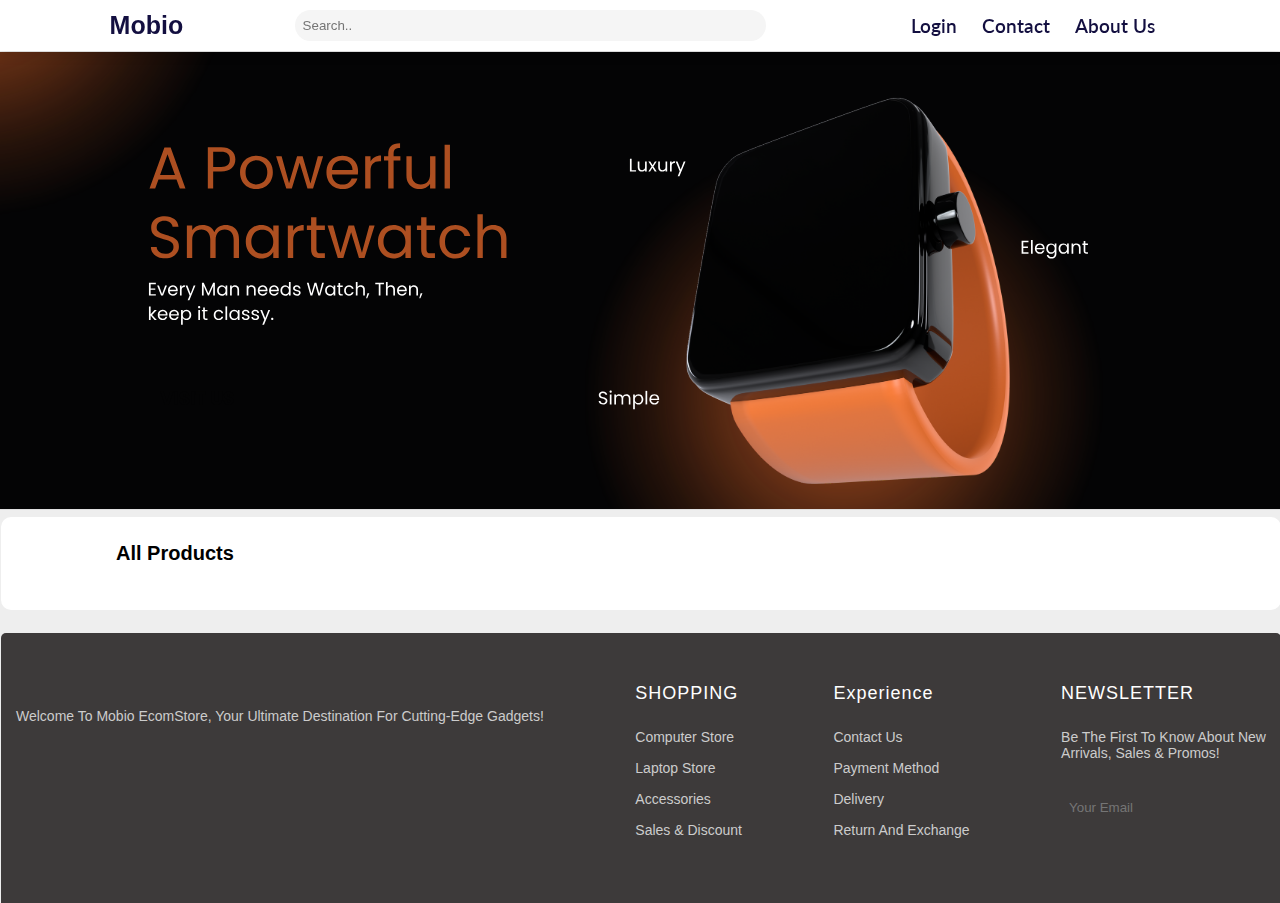
<file: index.html>
<!DOCTYPE html>
<html lang="en">
<head>
    <meta charset="UTF-8">
    <meta name="viewport" content="width=device-width, initial-scale=1.0">
    <title>Document</title>
    <link rel="stylesheet" href="https://cdnjs.cloudflare.com/ajax/libs/font-awesome/6.5.2/css/all.min.css" integrity="sha512-SnH5WK+bZxgPHs44uWIX+LLJAJ9/2PkPKZ5QiAj6Ta86w+fsb2TkcmfRyVX3pBnMFcV7oQPJkl9QevSCWr3W6A==" crossorigin="anonymous" referrerpolicy="no-referrer" />
    <link rel="stylesheet" href="https://unicons.iconscout.com/release/v4.0.8/css/line.css">
    <link rel='stylesheet' href='https://cdn-uicons.flaticon.com/2.3.0/uicons-brands/css/uicons-brands.css'>
    <link rel="stylesheet" href="css/styles.css">
</head>
<body>
    <header class="header">
<a  href="#"  class="logo"><i class="fi fi-brands-artstation"></i>Mobio</a>
<div class="mid">
    <input type="search" id="searchone" placeholder="search..">
    <div class="icont">
    <label for="searchone"><i class="fa-solid fa-magnifying-glass"></i></label>
</div>
</div>

<nav class="navbar">
    <a href="auth.html" id="login-btn" >login</a>

   
    <a href="contact.html">contact</a>
    <a href="aboutus.html">about us</a>
    <a href="cart.html" class="cart-button"> <i class="fa-solid fa-cart-shopping" id="carticon"></i></a>
   


    <a href="" class="log" id="logout-btn">logout</a>
   
    </nav>

</header>

<main >
<div class="hero">
  
<div class="area1">
  <img src="./images/banner.svg" alt="x">
</div>



</div>

</div>
 <div class="mainprodcont">
<div class="title-con">
  <h1 class="res">Results</h1> 
 <h1>All products</h1>
</div>



<div id="cardcontainer">
      
     
  </div>


    </div>

    









</main>

<footer class="section-footer">
    <div class="footer-container">
      <div class="content_1">
        <i class="fi fi-brands-artstation"></i>
        <p>
          Welcome to Mobio EcomStore, your ultimate destination for
          cutting-edge gadgets!
        </p>
       
      </div>
      <div class="content_2">
        <h4>SHOPPING</h4>
        <a href="#">Computer Store</a>
        <a href="#">Laptop Store</a>
        <a href="#">Accessories</a>
        <a href="#">Sales & Discount</a>
      </div>
      <div class="content_3">
        <h4>Experience</h4>
        <a href="./contact.html">Contact Us</a>
        <a href="" target="_blank">Payment Method</a>
        <a href="" target="_blank">Delivery</a>
        <a href="" target="_blank">Return and Exchange</a>
      </div>
      <div class="content_4">
        <h4>NEWSLETTER</h4>
        <p>Be the first to know about new<br />arrivals, sales & promos!</p>
        <div class="f-mail">
          <input type="email" placeholder="Your Email" />
          <i class="bx bx-envelope"></i>
        </div>
        <hr />
      </div>
    </div>
    


    <script src="main.js"></script>
</body>
</html>
</file>
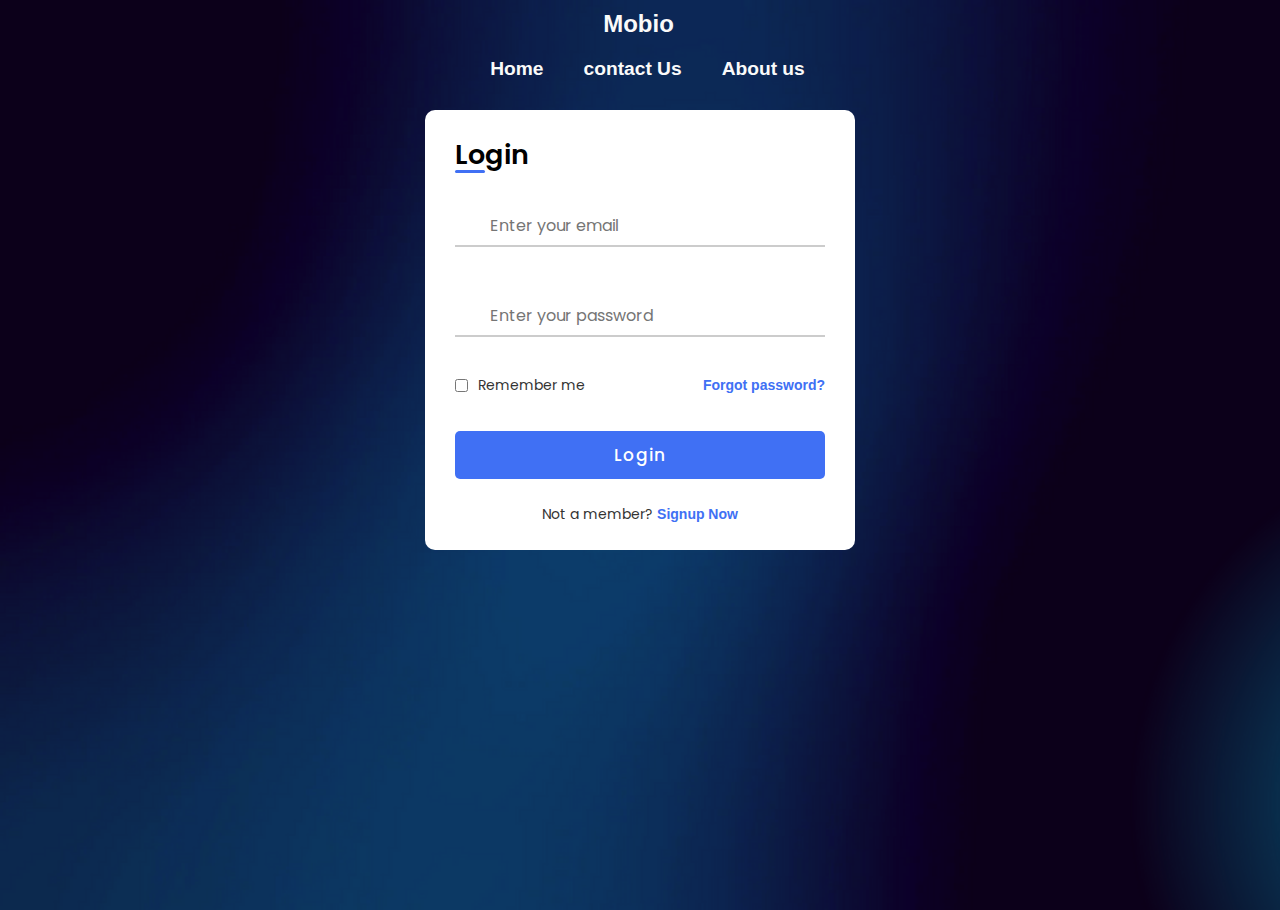
<file: auth.html>
<!DOCTYPE html>

<html lang="en">
<head>
    <meta charset="UTF-8">
    <meta http-equiv="X-UA-Compatible" content="IE=edge">
    <meta name="viewport" content="width=device-width, initial-scale=1.0">
    
    <link rel='stylesheet' href='https://cdn-uicons.flaticon.com/2.3.0/uicons-brands/css/uicons-brands.css'>
    <link rel="stylesheet" href="https://unicons.iconscout.com/release/v4.0.8/css/line.css">

   
    <link rel="stylesheet" href="./css/auth.css">
         
    <title>Login & Registration Form</title> 
</head>
<body>
    

    <div class="iconcontainer">
        <i class="fi fi-brands-artstation"></i>
        <h2> Mobio</h2>
        
     </div>
<header>
  
    
    <nav>
        <a href="index.html">Home</a>
        <a href="contact.html">contact Us</a>
        <a href="aboutus.html">About us</a>

        
    </nav>
    </header>
    <div class="maincontainer">
    <div class="container">
        <div class="forms">
            <!-- login form-->
            <div class="form login">
                <span class="title">Login</span>

                <form action="#" id="loginForm" novalidate>
                    <div class="input-field">
                        <input type="text" placeholder="Enter your email" id="login-email"    required>
                       
                        <i class="uil uil-envelope icon"></i>
                        <div class="error"></div>
                     
                        
                     
                    </div>
                    <div class="input-field">
                        <input type="password" class="password" placeholder="Enter your password"  id="login-password"       required>
                        <i class="uil uil-lock icon"></i>
                        <i class="uil uil-eye-slash showHidePw"></i>
                        <div class="error"></div>
               
                    </div>

                    <div class="checkbox-text">
                        <div class="checkbox-content">
                            <input type="checkbox" id="logCheck">
                            <label for="logCheck" class="text">Remember me</label>
                        </div>
                        
                        <a href="#" class="text">Forgot password?</a>
                    </div>

                    <div class="input-field button">
                        <button type="submit">Login</button>
                    </div>
                </form>

                <div class="login-signup">
                    <span class="text">Not a member?
                        <a href="#" class="text signup-link">Signup Now</a>
                    </span>
                </div>
            </div>

            <!-- Registration Form -->
            <div class="form signup">
                <span class="title">Registration</span>

                <form action="#" id="signupForm" novalidate>
                    <div class="input-field">
                        <input type="text" id="username"   placeholder="Enter your name" required>
                        <i class="uil uil-user"></i>
                        <div class="error"></div>
                    </div>
                    <div class="input-field">
                        <input type="text" id="signup-email"    placeholder="Enter your email" required>
                        <i class="uil uil-envelope icon"></i>
                        <div class="error"></div>
                    </div>
                    <div class="input-field">
                        <input type="password" id="signup-password" class="password" placeholder="Create a password" required>
                        <i class="uil uil-lock icon"></i> 
                        <div class="error"></div>
                    </div>
                    <div class="input-field">
                        <input type="password" class="password" id="signup-confirmpassword" placeholder="Confirm a password" required>
                        <i class="uil uil-lock icon"></i>
                        <i class="uil uil-eye-slash showHidePw"></i>
                        <div class="error"></div>
                    </div>

                    <div class="checkbox-text">
                        <div class="checkbox-content">
                            <input type="checkbox" id="termCon">
                            <label for="termCon" class="text">I accepted all terms and conditions</label>
                        </div>
                    </div>

                    <div class="input-field button">
                       <button type="submit">Signup</button>
                    </div>
                </form>

                <div class="login-signup">
                    <span class="text">Already a member?
                        <a href="#" class="text login-link">Login Now</a>
                    </span>
                </div>
            </div>
        </div>
    </div>
</div>

     <script src="./js/auth.js"></script> 
</body>
</html>
</file>
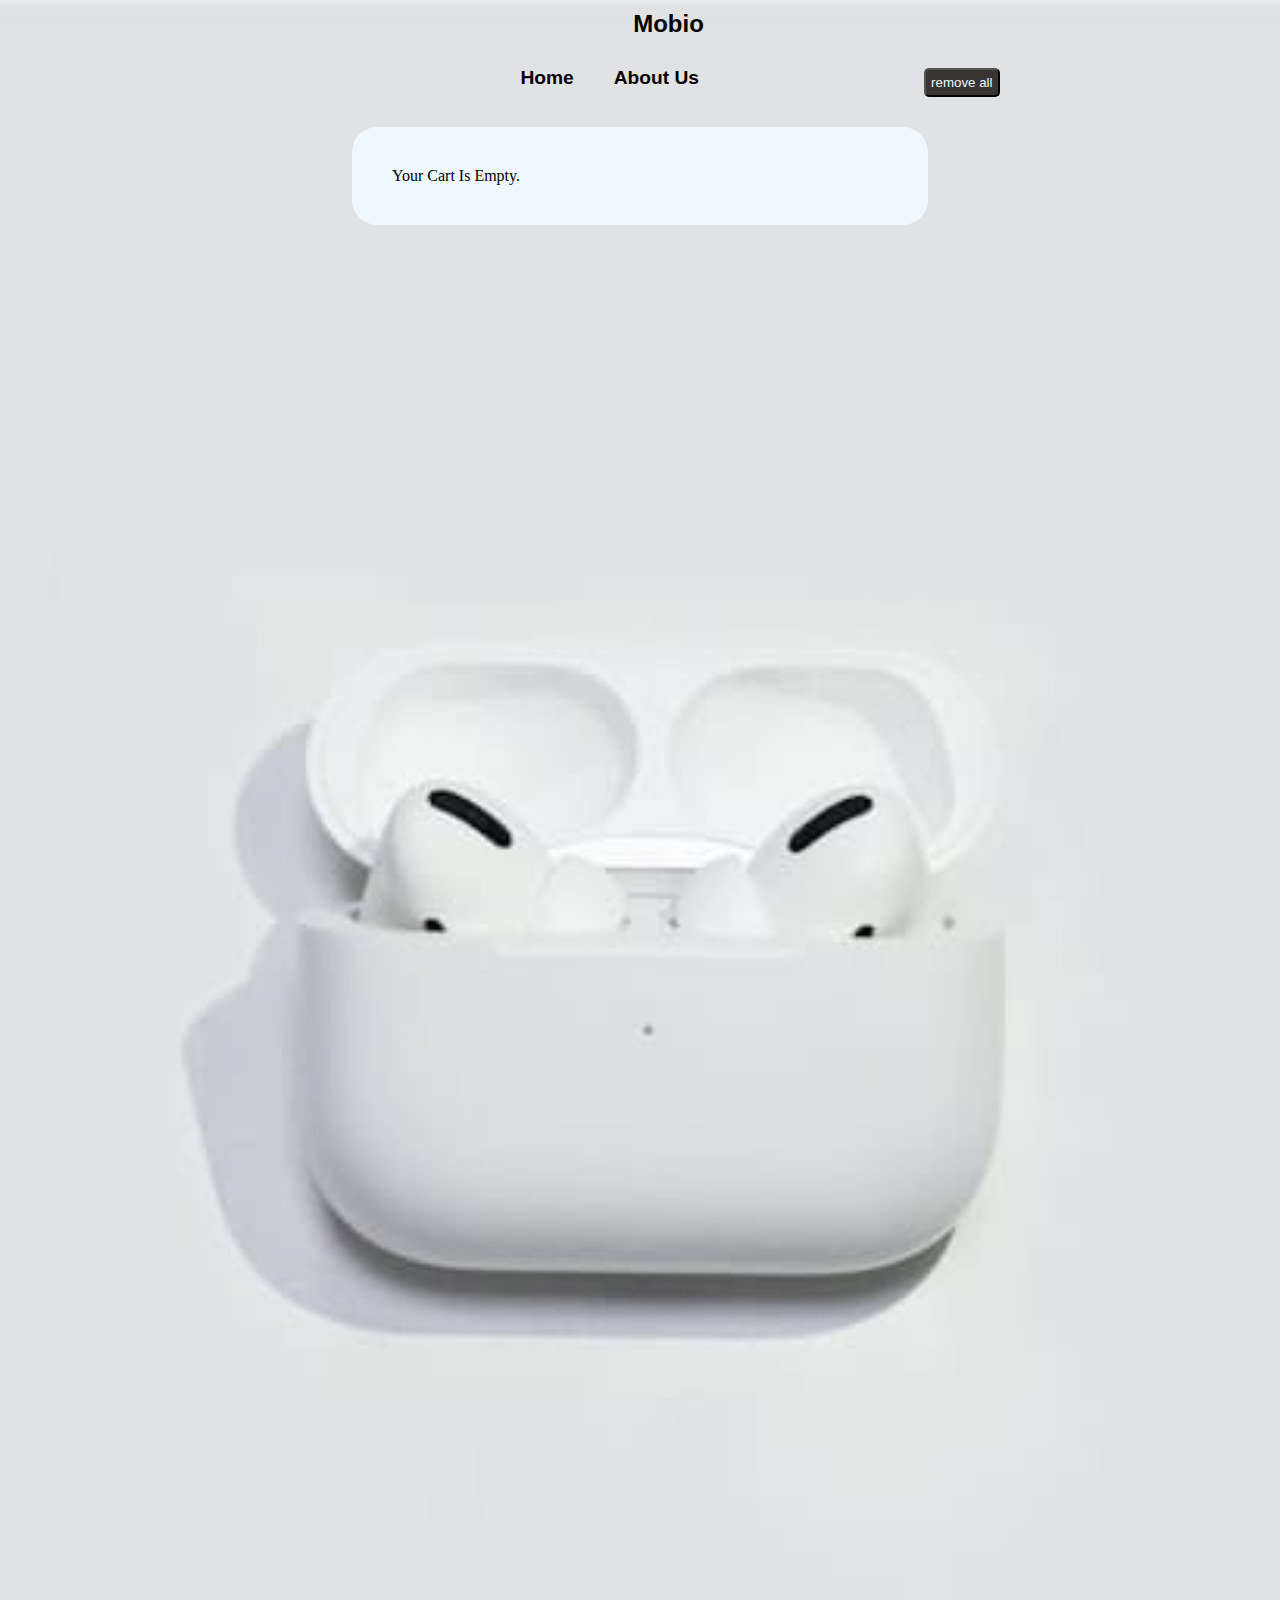
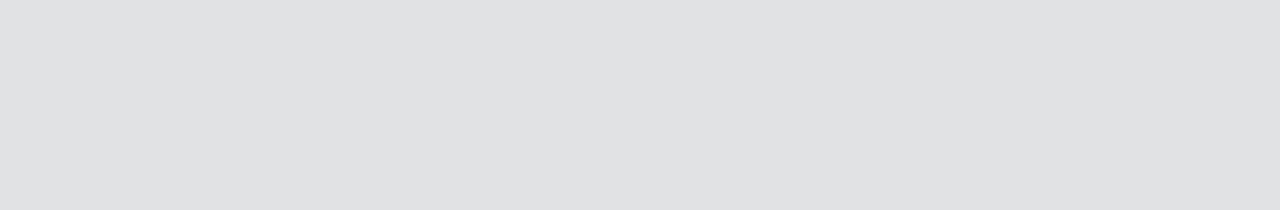
<file: cart.html>
<!DOCTYPE html>
<html lang="en">
<head>
    <meta charset="UTF-8">
    <meta name="viewport" content="width=device-width, initial-scale=1.0">
    <title>Cart</title>
    <script src="./js/cart.js" defer></script>
    <link rel='stylesheet' href='https://cdn-uicons.flaticon.com/2.3.0/uicons-brands/css/uicons-brands.css'>
    <link rel="stylesheet" href="./css/cart.css">
</head>
<body>
    
  <div class="iconcontainer">
    <i class="fi fi-brands-artstation"></i>
    <h2> Mobio</h2>
    
 </div>
<header>

<nav>
    <a href="index.html">Home</a>
  
    <a href="aboutus.html">About us</a>

    
</nav>

<button id="clear-cart">remove all</button>



</header>
<main>
    
    <div id="maincont">
       
    
</div>
</main>


</body>
</html>
</file>
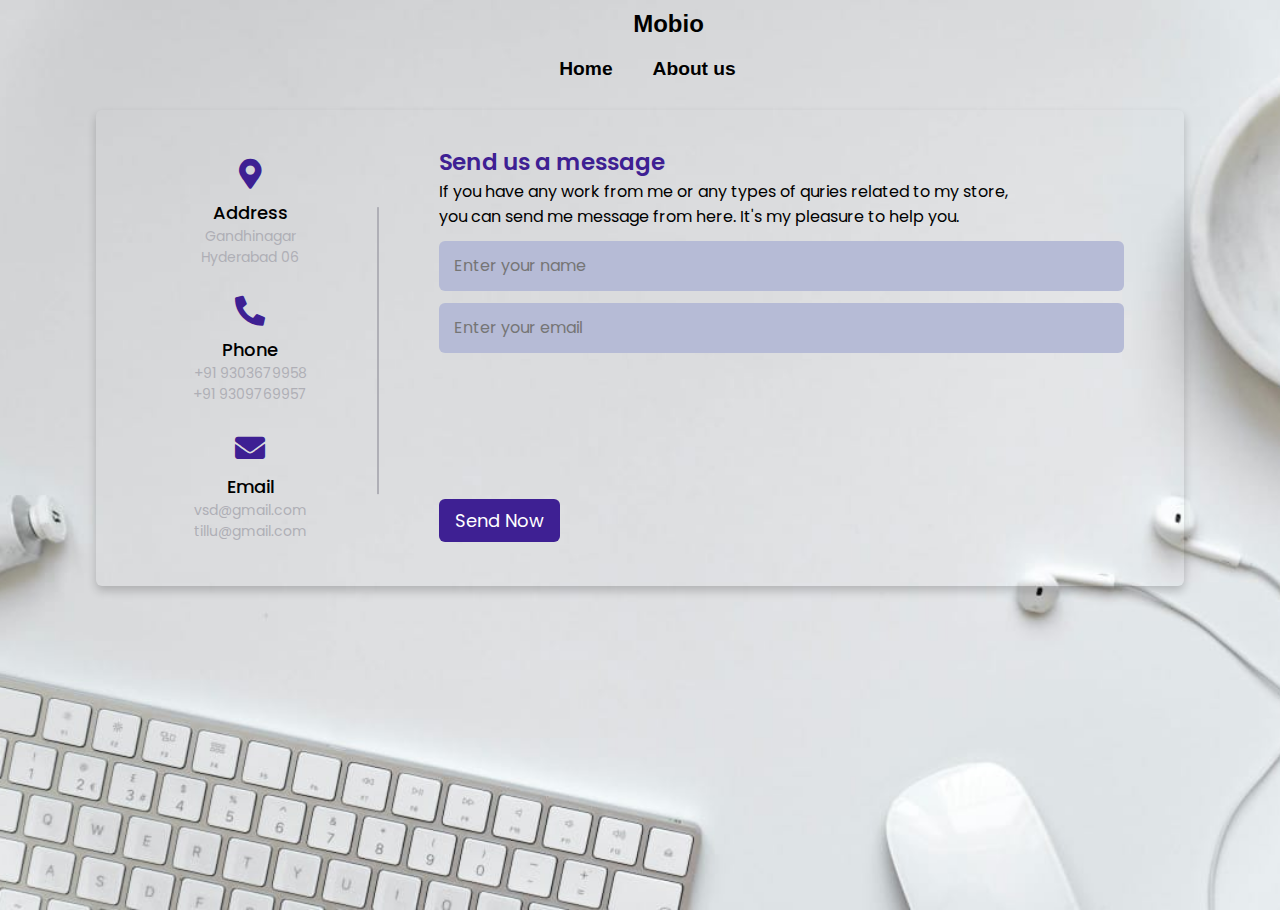
<file: contact.html>
<!DOCTYPE html>

<html lang="en" dir="ltr">
  <head>
    <meta charset="UTF-8">
    <title> Responsive Contact Us Form  | CodingLab </title>
    <link rel="stylesheet" href="./css/contact.css">
    
    <link rel="stylesheet" href="https://cdnjs.cloudflare.com/ajax/libs/font-awesome/5.15.2/css/all.min.css"/>
     <meta name="viewport" content="width=device-width, initial-scale=1.0">
     <link rel='stylesheet' href='https://cdn-uicons.flaticon.com/2.3.0/uicons-brands/css/uicons-brands.css'>
  
    </head>
<body>

  <div class="iconcontainer">
    <i class="fi fi-brands-artstation"></i>
    <h2> Mobio</h2>
    
 </div>
<header>

<nav>
    <a href="index.html">Home</a>
  
    <a href="aboutus.html">About us</a>

    
</nav>



</header>



<div class="maincont">
  
  <div class="container">
    <div class="content">
      <div class="left-side">
        <div class="address details">
          <i class="fas fa-map-marker-alt"></i>
          <div class="topic">Address</div>
          <div class="text-one">Gandhinagar</div>
          <div class="text-two">Hyderabad 06</div>
        </div>
        <div class="phone details">
          <i class="fas fa-phone-alt"></i>
          <div class="topic">Phone</div>
          <div class="text-one">+91 9303679958</div>
          <div class="text-two">+91 9309769957</div>
        </div>
        <div class="email details">
          <i class="fas fa-envelope"></i>
          <div class="topic">Email</div>
          <div class="text-one">vsd@gmail.com</div>
          <div class="text-two">tillu@gmail.com</div>
        </div>
      </div>
      <div class="right-side">
        <div class="topic-text">Send us a message</div>
        <p>If you have any work from me or any types of quries related to my store, <br>you can send me message from here. It's my pleasure to help you.</p>
      <form action="#">
        <div class="input-box">
          <input type="text" placeholder="Enter your name">
        </div>
        <div class="input-box">
          <input type="text" placeholder="Enter your email">
        </div>
        <div class="input-box message-box">
          
        </div>
        <div class="button">
          <input type="button" value="Send Now" >
        </div>
      </form>
    </div>
    </div>
  </div>
</div>
</body>
</html>
</file>
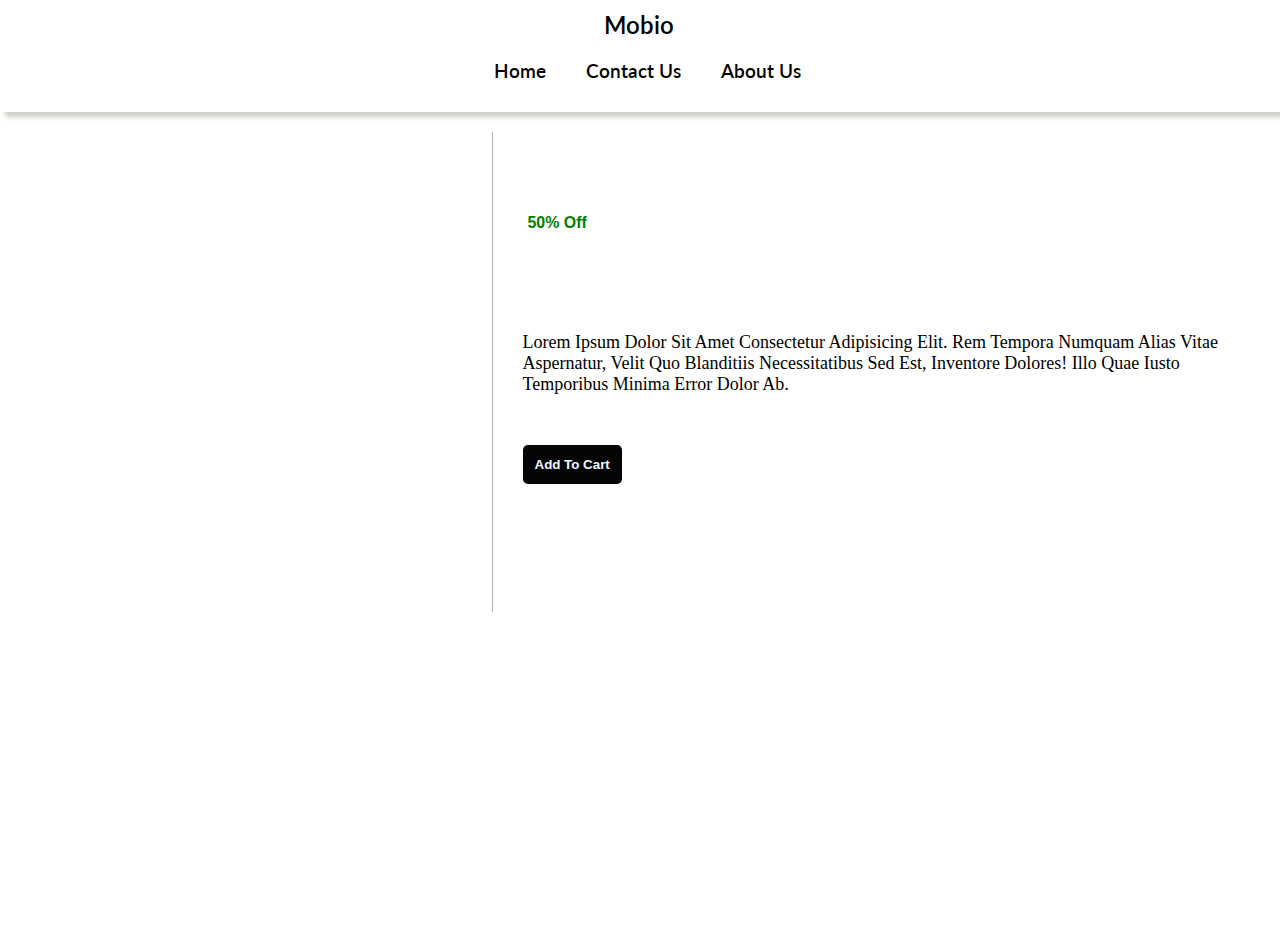
<file: product.html>
<!DOCTYPE html>
<html lang="en">
<head>
    <meta charset="UTF-8">
    <meta name="viewport" content="width=device-width, initial-scale=1.0">
    <title>productpage</title>
    <link rel="stylesheet" href="./css/product.css">
    <link rel='stylesheet' href='https://cdn-uicons.flaticon.com/2.3.0/uicons-brands/css/uicons-brands.css'>
</head>
<body>
   
    <div class="iconcontainer">
        <i class="fi fi-brands-artstation"></i>
        <h2> Mobio</h2>
        
     </div>
<header>
    
    <nav>
        <a href="index.html">Home</a>
        <a href="contact.html">contact Us</a>
        <a href="about.html">About us</a>

        
    </nav>



</header>



    <div class="maincontainer">
        <div id="imagecontainer">
            
        </div>
        <div class="detailcontainer">
        <div class="gen">
            <h1 id="h1ele"></h1>
            <h3 id="h3ele"></h3>
            <h5>50% off</h5>
        </div>
        <div class="desc">
            Lorem ipsum dolor sit amet consectetur adipisicing elit. Rem tempora numquam alias vitae aspernatur, velit quo blanditiis necessitatibus sed est, inventore dolores! Illo quae iusto temporibus minima error dolor ab.
        </div>
        <button>add to cart</button>
        </div>
    </div>
    <script src="./js/product.js"></script>
</body>
</html>
</file>
<file: css/styles.css>
@import url('https://fonts.googleapis.com/css2?family=Poppins:ital,wght@0,100;0,200;0,300;0,400;0,500;0,600;0,700;0,800;0,900;1,100;1,200;1,300;1,400;1,500;1,600;1,700;1,800;1,900&display=swap');
@import url('https://fonts.googleapis.com/css2?family=Lato:ital,wght@0,100;0,300;0,400;0,700;0,900;1,100;1,300;1,400;1,700;1,900&display=swap');

:root {
    --orange: 1px solid rgb(255, 12, 12);
    --black: #130f40;
    --light-color: #666;
    --box-shadow: 0 .5rem 1rem rgba(0, 0, 0, .1);
    --border: 2rem solid rgba(0, 0, 0, .1);
    --outline: 1rem solid rgba(0, 0, 0, .1);
    --outline-hover:2rem solid var(--black)
    
    --secondaryColor: #4b4f56;
   
  }
  
  *{
    font-family: Arial, Helvetica, sans-serif, sans-serif;
    margin: 0;
    padding: 0;
    box-sizing: border-box;
    outline: none;
    border: none;
    text-decoration: none;
    text-transform: capitalize;
   
  }
  html{
    font-size: 62.5%;
    overflow-x: hidden;
    scroll-behavior: smooth;
    scroll-padding-top: 7rem;
  }
  body{
    background:#eee
  }
.header{
    position:fixed;
    top:0;
    left:0;
    right:0;
    z-index: 1000;
    display: flex;
    justify-content: space-between;
    align-items: center;
    padding:1rem 7%;
    background:#fff;
    box-shadow: var(--box-shadow);
}
.header .logo{
    font-size: 2.5rem;
    font-weight: bolder;
    color: var(--black);
}
.header .logo i{
    color:rgba(45, 9, 36, 0.673);
    padding: 10px;
  
    
}
.header .navbar{
  display: flex;
  justify-content: space-between;
  align-items: center;
  gap: 5px;
}

.header .navbar a{
font-size: 1.9rem;
margin: 0 1rem;
color:var(--black);
font-family: "Lato",sans-serif;
font-weight: 600;
}
.header .navbar a{

    transition: 1.5 all linear;
    }
.header .navbar a:hover{

 border-bottom: solid 2px#17181a;
 
  
}


.mid input{
  background-color: whitesmoke;
  padding:8px;
  width:100%;
  border-radius: 20px;
 
}
.mid input:is(:focus,:hover){
 box-shadow: var(--box-shadow);

}

.mid{
  width:45%;
  display: flex;
  justify-content: space-between;
 
}

  .icont{
    width:5%;
    align-self: center;
  }
 
.log{
display:none;
}











  footer {
    width: 100%;
    background: rgb(61, 58, 58);
    color: white;
    border-top-left-radius: 0.5rem;
    border-top-right-radius: 0.5rem;
    margin-top: 2.3rem;
    margin-left: 1px;
    height: auto;
    padding:0 15px
   
  }
  
  .footer-container .content_1 i{
    font-size: xx-large;
  }
  
  .footer-container {
    display: flex;
    justify-content: space-between;
    padding: 5rem 0;
  }
  
  .footer-container h4 {
    color: var(--white);
    font-weight: 500;
    letter-spacing: 0.1rem;
    margin-bottom: 2.5rem;
    font-size: 1.8rem;
  }
  
  .footer-container a {
    display: block;
    text-decoration: none;
    color: #cccccc;
    margin-bottom: 1.5rem;
    font-size: 1.4rem;
  }
  
  .footer-container .content_1 p,
  .footer-container .content_4 p {
    color: #cccccc;
    margin: 2.5rem 0;
    font-size: 1.4rem;
  }
  
  .footer-container .content_4 input[type="email"] {
    background-color: var(--textColor);
    border: none;
    color: var(--backgroundColor);
    outline: none;
    padding: 1.4rem 0.8rem;
    width: 100%;
  }
  
  .footer-container .content_4 .f-mail {
    display: flex;
    justify-content: space-between;
    align-items: center;
  }
  
  
  




  .mainprodcont{
    background-color: #fff;
    width: 100%;
    height: auto;
    box-shadow:none;
    margin-top:0.5rem;
    margin-bottom: 10px;
    margin-left: 1px;
    
    font-family: "Urbanist", sans-serif;
    border-radius: 10px;
    padding: 5px;
   
 

  }
  .mainprodcont .title-con{
    padding-top: 20px;
    padding-left: 110px;
    display: flex;
    
    font-family: Arial, sans-serif;
  
  }
  .mainprodcont .title-con .res{
    display: none;
  }
  #cardcontainer{
    display: flex;
    flex-direction: row;
    
    flex-wrap: wrap;
    padding-top: 20px;
   padding-left: 70px;
   padding-right: 15px;
   padding-bottom: 20px;
   gap: 30px;
   
  }

  /* card implementation */
  

  
  .product-card {
    width: 250px;
    
    background-color: #fff;
    border-radius: 10px;
   
    transition: box-shadow 0.05 linear;
    margin:10px 0;
   
    overflow: hidden;
  }
  .product-card:hover{
    box-shadow: 0 2px 8px rgba(0, 0, 0, 0.1);
  }
  
  .product-image {
    width: 100%;
    height: 200px;
    overflow: hidden;
  }
  
  .product-image img {
    width: 100%;
    height: 100%;
    display: block;
  }
  
  .product {
    padding: 20px;
  }

  .product h3 {
    font-size: 22px;
    color: #333;
    margin-bottom: 2px;
  }
  
  .product p {
    font-size: 16px;
    color:black;
    font-weight: normal;
    padding-top: 5px;
    
  }
 
  
  
  .add-to-cart{
    background-color: #3a70c2;
    color: #fff;
    border: none;
    padding: 6px 12px;
    border-radius: 10px;
    cursor: pointer;
    font-size: 16px;
    transition: background-color 0.3s ease, transform 0.3s ease;
    margin-left:10px;
    margin-bottom: 5px;
  }
  
  .add-to-cart:hover {
    background-color:  #094bad;
    transform: scale(1.05);
  }
 
/*  
Hero section */
main .hero{
  width : 100%;
  height: 460px;
  
  margin-top: 52px;
  margin-left: 10px;
  margin-right: 40px;
  display: flex;
  justify-content: center;
  
}
main .hero .area1 {
  width:auto;
  height:100%;

  
}
main .hero .area1 img{
  width:auto;
  height:100%;
  border-radius: 5px;
  padding-left: 20px;
}
.icont label i{
  font-size: x-large;  
}
/* cart blink effect    */
.cart-button i{
  color:#000000;

}

#carticon.green{
 
 animation-name: blink;
 animation-iteration-count: 5;
 animation-duration: 0.4s;
 padding:3px;
 border-radius:30px ;
 
}
@keyframes blink{
  0%{
    border-top: 1px solid rgb(223, 23, 23);
  }
  25%{
    border-right:2px solid rgb(0, 0, 0) ;
  }
  75%{
    border-bottom: 3px solid rgb(14, 13, 13);
  }
  100%{
    border-left: 4px solid rgb(27, 227, 114);
  }
}
</file>
<file: css/auth.css>
@import url('https://fonts.googleapis.com/css2?family=Poppins:wght@300;400;500;600;700&display=swap');

*{
    margin: 0;
    padding: 0;
    box-sizing: border-box;
    font-family: 'Poppins', sans-serif;
}

body{
    height: 100vh;
   
  background-image: url(../images/blueback2.png);
  background-position: center;
  background-size: cover;

  

}
.maincontainer{
    display: flex;
    align-items: center;
    justify-content: center;
    margin: 10px;
}

.container{

    position: relative;
    max-width: 430px;
    width: 100%;
  
    border-radius: 10px;
    
    overflow: hidden;
    margin: 0 20px;
}

.container .forms{
    display: flex;
    align-items: center;
    height: 440px;
    width: 200%;
    transition: height 0.2s ease;
   
}


.container .form{
    width: 50%;
    padding: 30px;
    

    background-color: #fff;
    transition: margin-left 0.18s ease;
  
  
}

.container.active .login{
    margin-left: -50%;
    opacity: 0;
    transition: margin-left 0.18s ease, opacity 0.15s ease;
    
    
}

.container .signup{
    opacity: 0;
    transition: opacity 0.09s ease;
}
.container.active .signup{
    opacity: 1;
    transition: opacity 0.2s ease;
}

.container.active .forms{
    height: 600px;
}
.container .form .title{
    position: relative;
    font-size: 27px;
    font-weight: 600;
}

.form .title::before{
    content: '';
    position: absolute;
    left: 0;
    bottom: 0;
    height: 3px;
    width: 30px;
    background-color: #4070f4;
    border-radius: 25px;
}

.form .input-field{
    position: relative;
    height: 60px;
    width: 100%;
    margin-top: 30px;
  
}

.input-field input{
    position: absolute;
    height: 70%;
    width: 100%;
    padding: 0 35px;
    border: none;
    outline: none;
    font-size: 16px;
    border-bottom: 2px solid #ccc;
    border-top: 2px solid transparent;
    transition: all 0.2s ease;
}

.input-field input:is(:focus, :valid){
    border-bottom-color: #4070f4;
}


.input-field i{
    position: absolute;
    top: 50%;
    transform: translateY(-80%);
    color: #999;
    font-size: 23px;
    transition: all 0.2s ease;
}

.input-field input:is(:focus, :valid) ~ i{
    color: #4070f4;
}

.input-field i.icon{
    left: 0;
}
.input-field i.showHidePw{
    right: 0;
    cursor: pointer;
    padding: 10px;
}

.form .checkbox-text{
    display: flex;
    align-items: center;
    justify-content: space-between;
    margin-top: 20px;
}

.checkbox-text .checkbox-content{
    display: flex;
    align-items: center;
}

.checkbox-content input{
    margin-right: 10px;
    accent-color: #4070f4;
}

.form .text{
    color: #333;
    font-size: 14px;
}

.form a.text{
    color: #4070f4;
    text-decoration: none;
}
.form a:hover{
    text-decoration: underline;
}

.form .button{
    margin-top: 35px;
}

.form .button button{
    width:100%;
    padding: 11px;
    border: none;
    color: #fff;
    font-size: 17px;
    font-weight: 500;
    letter-spacing: 1px;
    border-radius: 5px;
    background-color: #4070f4;
    cursor: pointer;
    transition: all 0.3s ease;
}

.button button:hover{
    background-color: #265df2;
}

.form .login-signup{
    margin-top: 10px;
    text-align: center;
}

/* error handling */
.input-field .error{
    position:relative;
    top:42px;
    
    background-color:transparent;
    text-align: justify;
    
   padding-top: 4px;
   padding-left:35px;
    color:red;
    font-family: 'Roboto';
    
    font-size:smaller;
   
   
}
/* header */
header
{
    
    width:100%;
     display: flex;
    justify-content: center;
    margin-top: 20px;
  
    padding-bottom: 20px;
   
}
.iconcontainer{
    display:flex;
    justify-content: center;
    margin-top: 10px;
   
    margin-bottom: 15px;
    padding-right: 100px;
    gap: 15px;
   
    width: 90%;
    margin-left: 105px;
    
    
}
.iconcontainer i{
    font-size: x-large;
    color: rgb(250, 250, 250);
}
h2,a{
    font-family: "Lato",sans-serif;
    font-weight: 600;
    color: rgb(250, 250, 250);
}
nav a{
    display: block;
   
    font-size: larger;
    text-decoration: none;
}
nav a:hover{
    text-decoration: underline;

}
nav{
    padding: 0 5px;
    display: flex;
    justify-content: center;
    align-items: center;
    gap:40px;
   
    padding-left: 20px;
    
   
}
</file>
<file: css/cart.css>
*{
    padding:0;
    margin:0;
    box-sizing: border-box;
    text-transform: capitalize;
    text-decoration: none;
}
body{
    height: 200vh;
   
    background-image: url(../images/cartimg3.jpg);
  
    background-repeat: no-repeat;
    background-size: cover;
    background-position: center;

}
main{
    display: flex;
    align-items: center;
    justify-content: center;
}
#maincont{
    width:45%;
    height: auto;
    display: flex;
    flex-direction: column;
    gap: 10px;
    background-color: aliceblue;
    padding: 40px;
    border-radius: 25px;
    

}
.cartitem{
  width:100%;
  display:flex;
  flex-direction: row; 
  border-bottom: solid 0.05px rgb(185, 181, 181);
}
.cart-image{
    width: 30%
}
.cart-image img{
    width: 70%;
    height: 70%;
}
header
{
    
    width:100%;
     display: flex;
    justify-content: center;
    margin-top: 20px;
    padding-bottom: 30px;
   
}
.iconcontainer{
    display:flex;
    justify-content: center;
    margin-top: 10px;
   
    margin-bottom: 15px;
    padding-right: 40px;
    gap: 15px;
   
    width: 90%;
    margin-left: 105px;
    
    
}
.iconcontainer i{
    font-size: x-large;
    color: rgb(0, 0, 0);
}
h2,a{
    font-family: "Lato",sans-serif;
    font-weight: 600;
    color: rgb(0, 0, 0);
}
nav a{
    display: block;
    color:rgb(0, 0, 0);
    font-size: larger;
}
nav a:hover{
    text-decoration: underline;
    text-decoration-color: #572222;

}
nav{
    padding: 0 5px;
    display: flex;
    justify-content: center;
    align-items: center;
    gap:40px;
   
    padding-left: 20px;
    
   
}
h3{
    margin: 6px;
}
p{
    margin: 10px;
}



.remove-from-cart{
    padding:5px;
    background-color: rgb(57, 52, 52);
    color: aliceblue;
    border-radius:5px ;
    text-transform: none;
}
#clear-cart{
   margin-top: 10px;
   padding:5px;
   background-color: rgb(57, 52, 52);
   color: aliceblue;
   border-radius:5px ;
   text-transform: none;
   transform: translateX(220px);
}
</file>
<file: css/contact.css>
@import url('https://fonts.googleapis.com/css2?family=Poppins:wght@200;300;400;500;600;700&display=swap');
*{
  margin: 0;
  padding: 0;
  box-sizing: border-box;
  font-family: "Poppins" , sans-serif;
  text-decoration: none;
}
body{
  min-height: 100vh;
  width: 100%;
 background-image: url(../images/background.jpg);
 background-position: center;
 background-size: cover;
 

}
.maincont{
  display: flex;
  align-items: center;
  justify-content: center;
  
}
.container{
  width: 85%;
background-color: transparent;
  border-radius: 6px;
  padding: 20px 60px 30px 40px;
  box-shadow: 0 5px 10px rgba(0, 0, 0, 0.2);
}
.container .content{
  display: flex;
  align-items: center;
  justify-content: space-between;
}
.container .content .left-side{
  width: 25%;
  height: 100%;
  display: flex;
  flex-direction: column;
  align-items: center;
  justify-content: center;
  margin-top: 15px;
  position: relative;
}
.content .left-side::before{
  content: '';
  position: absolute;
  height: 70%;
  width: 2px;
  right: -15px;
  top: 50%;
  transform: translateY(-50%);
  background: #afafb6;
}
.content .left-side .details{
  margin: 14px;
  text-align: center;
}
.content .left-side .details i{
  font-size: 30px;
  color: #3e2093;
  margin-bottom: 10px;
}
.content .left-side .details .topic{
  font-size: 18px;
  font-weight: 500;
}
.content .left-side .details .text-one,
.content .left-side .details .text-two{
  font-size: 14px;
  color: #afafb6;
}
.container .content .right-side{
  width: 75%;
  margin-left: 75px;
}
.content .right-side .topic-text{
  font-size: 23px;
  font-weight: 600;
  color: #3e2093;
}
.right-side .input-box{
  height: 50px;
  width: 100%;
  margin: 12px 0;
}
.right-side .input-box input,
.right-side .input-box textarea{
  height: 100%;
  width: 100%;
  border: none;
  outline: none;
  font-size: 16px;
  background: #b6bbd6;
  border-radius: 6px;
  padding: 0 15px;
  resize: none;
}
.right-side .message-box{
  min-height: 110px;
}
.right-side .input-box textarea{
  padding-top: 6px;
}
.right-side .button{
  display: inline-block;
  margin-top: 12px;
}
.right-side .button input[type="button"]{
  color: #fff;
  font-size: 18px;
  outline: none;
  border: none;
  padding: 8px 16px;
  border-radius: 6px;
  background: #3e2093;
  cursor: pointer;
  transition: all 0.3s ease;
}
.button input[type="button"]:hover{
  background: #5029bc;
}

@media (max-width: 950px) {
  .container{
    width: 90%;
    padding: 30px 40px 40px 35px ;
  }
  .container .content .right-side{
   width: 75%;
   margin-left: 55px;
}
}
@media (max-width: 820px) {
  .container{
    margin: 40px 0;
    height: 100%;
  }
  .container .content{
    flex-direction: column-reverse;
  }
 .container .content .left-side{
   width: 100%;
   flex-direction: row;
   margin-top: 40px;
   justify-content: center;
   flex-wrap: wrap;
 }
 .container .content .left-side::before{
   display: none;
 }
 .container .content .right-side{
   width: 100%;
   margin-left: 0;
 }
}

header
{
    
    width:100%;
     display: flex;
    justify-content: center;
    margin-top: 20px;
    padding-bottom: 30px;
   
}
.iconcontainer{
    display:flex;
    justify-content: center;
    margin-top: 10px;
   
    margin-bottom: 15px;
    padding-right: 40px;
    gap: 15px;
   
    width: 90%;
    margin-left: 105px;
    
    
}
.iconcontainer i{
    font-size: x-large;
}
h2,a{
    font-family: "Lato",sans-serif;
    font-weight: 600;
}
nav a{
    display: block;
    color: black;
    font-size: larger;
}
nav a:hover{
    text-decoration: underline;
    text-decoration-color: #658084;

}
nav{
    padding: 0 5px;
    display: flex;
    justify-content: center;
    align-items: center;
    gap:40px;
   
    padding-left: 20px;
    
   
}
</file>
<file: css/product.css>
@import url('https://fonts.googleapis.com/css2?family=Lato:ital,wght@0,100;0,300;0,400;0,700;0,900;1,100;1,300;1,400;1,700;1,900&display=swap');





*{
    padding:0;
    margin:0;
    box-sizing: border-box;
    text-decoration: none;
    text-transform: capitalize;
}
body{
   
  height:90vh;
  

 
 
}


.maincontainer{
    width: 100%;
    height: 100%;
    margin-top:20px;
display: flex;
justify-content: center;
align-items: start;
gap:25px;

}
#imagecontainer{
    width:480px;
    height: 480px;
     
    border-right: 0.05px rgb(189, 179, 179)  solid;
}
#imagecontainer img{
    
    width: 100%;
    height: 100%;
  
    border-radius: 40px;
    position: relative;
    right:20%;
    bottom: 2%;
    transition: all 0.9 linear;

}
#imagecontainer img:hover{
    scale: 1.01;
}
.detailcontainer{
    
    width:750px;
    height: 430px;
    
    padding-top: 30px;
 
    
}
.detailcontainer .gen{
  
    height:60px;
    margin: 10px;
    display: flex;
    flex-direction: column;
    justify-content: space-between;
    gap: 15px;
    font: 1.2em sans-serif;
}
.detailcontainer .desc{
    font-size: large;
    margin-top: 100px;
    margin-left: 5px;
}
.detailcontainer button{
    margin-top: 50px;
    margin-left: 5px;
    padding:12px;
    border-radius: 5px;
    font-size: smaller;
    font-weight: 700;
    /* background-color: rgb(211, 211, 226); */
    background-color: rgb(5, 5, 5);
    color: aliceblue;
    border:none;
   
}
.detailcontainer button:hover{
    background-color: rgb(165, 165, 193);
}

header
{
    
    width:100%;
     display: flex;
    justify-content: center;
    margin-top: 20px;
    box-shadow: 5px 5px 5px rgb(208, 205, 201);
    padding-bottom: 30px;
   
}
.iconcontainer{
    display:flex;
    justify-content: center;
    margin-top: 10px;
   
    margin-bottom: 15px;
    padding-right: 100px;
    gap: 15px;
   
    width: 90%;
    margin-left: 105px;
    
    
}
.iconcontainer i{
    font-size: xx-large;
}
h2,a{
    font-family: "Lato",sans-serif;
    font-weight: 600;
}
nav a{
    display: block;
    color: black;
    font-size: larger;
}
nav a:hover{
    text-decoration: underline;

}
nav{
    padding: 0 5px;
    display: flex;
    justify-content: center;
    align-items: center;
    gap:40px;
   
    padding-left: 20px;
    
   
}
.gen h5{
    color:green
}
</file>
